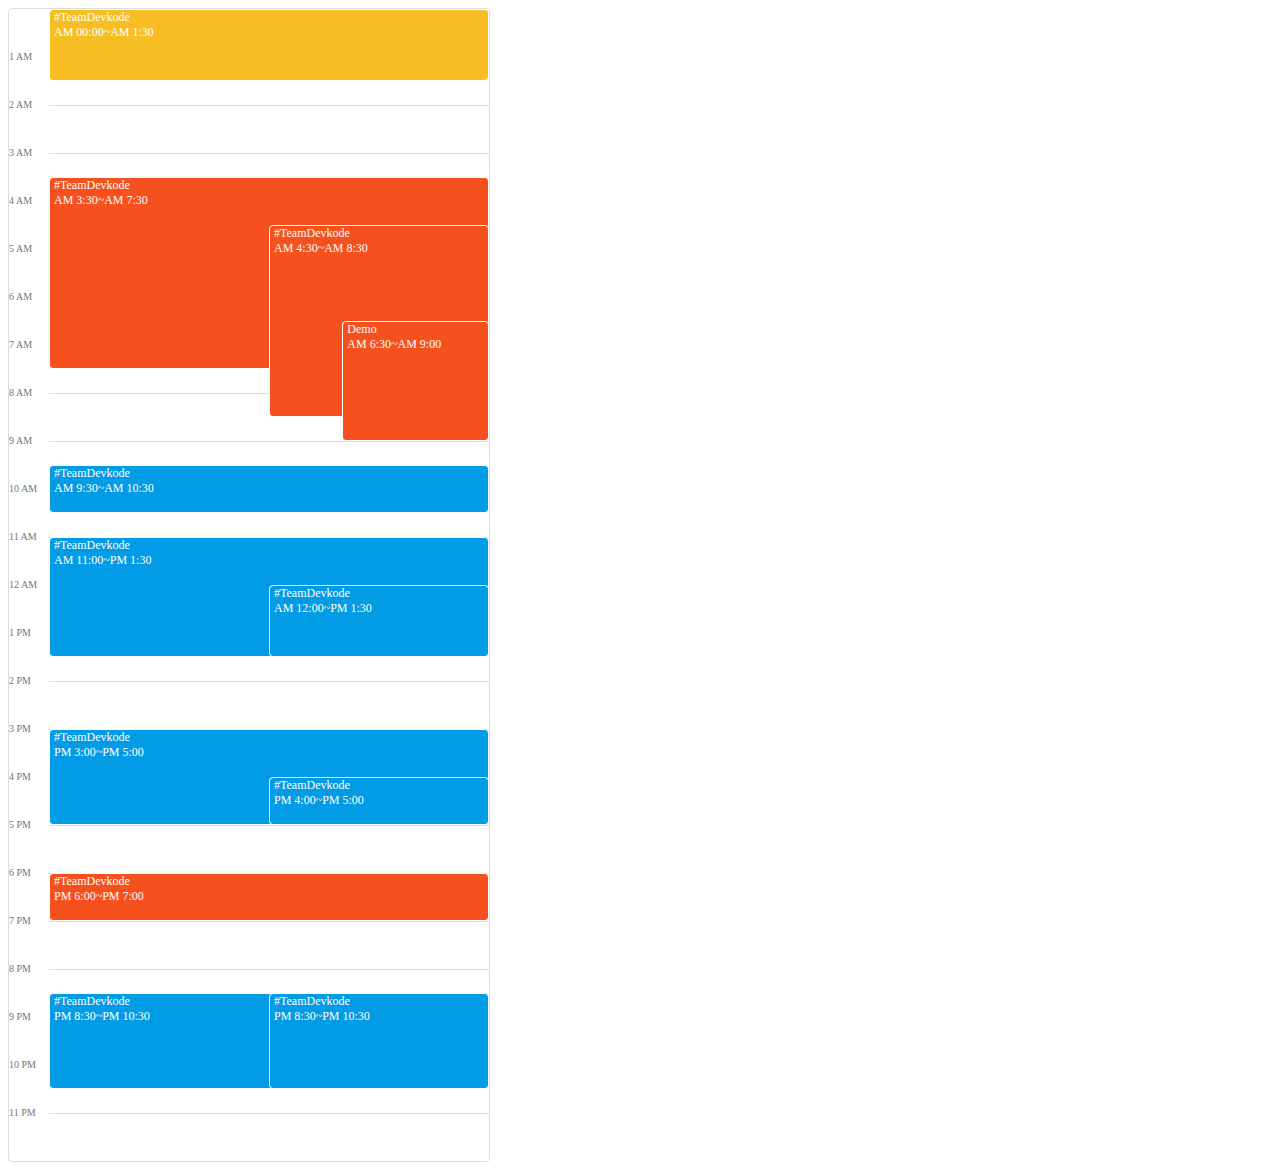
<file: calendar/index.html>
<!DOCTYPE html>
<html lang="en">
<head>
    <meta charset="UTF-8">
    <meta name="viewport" content="width=device-width, initial-scale=1.0">
    <title>Challenge 7</title>
    <link rel="stylesheet" href="style.css">
	<script src="constants.js"></script>
</head>
<body>
    <div id="callender"></div>

    <script src="script.js"></script>
    <script>
		setTimeData();
		
        new Callender('#callender', conflictData);
    </script>
</body>
</html>
</file>
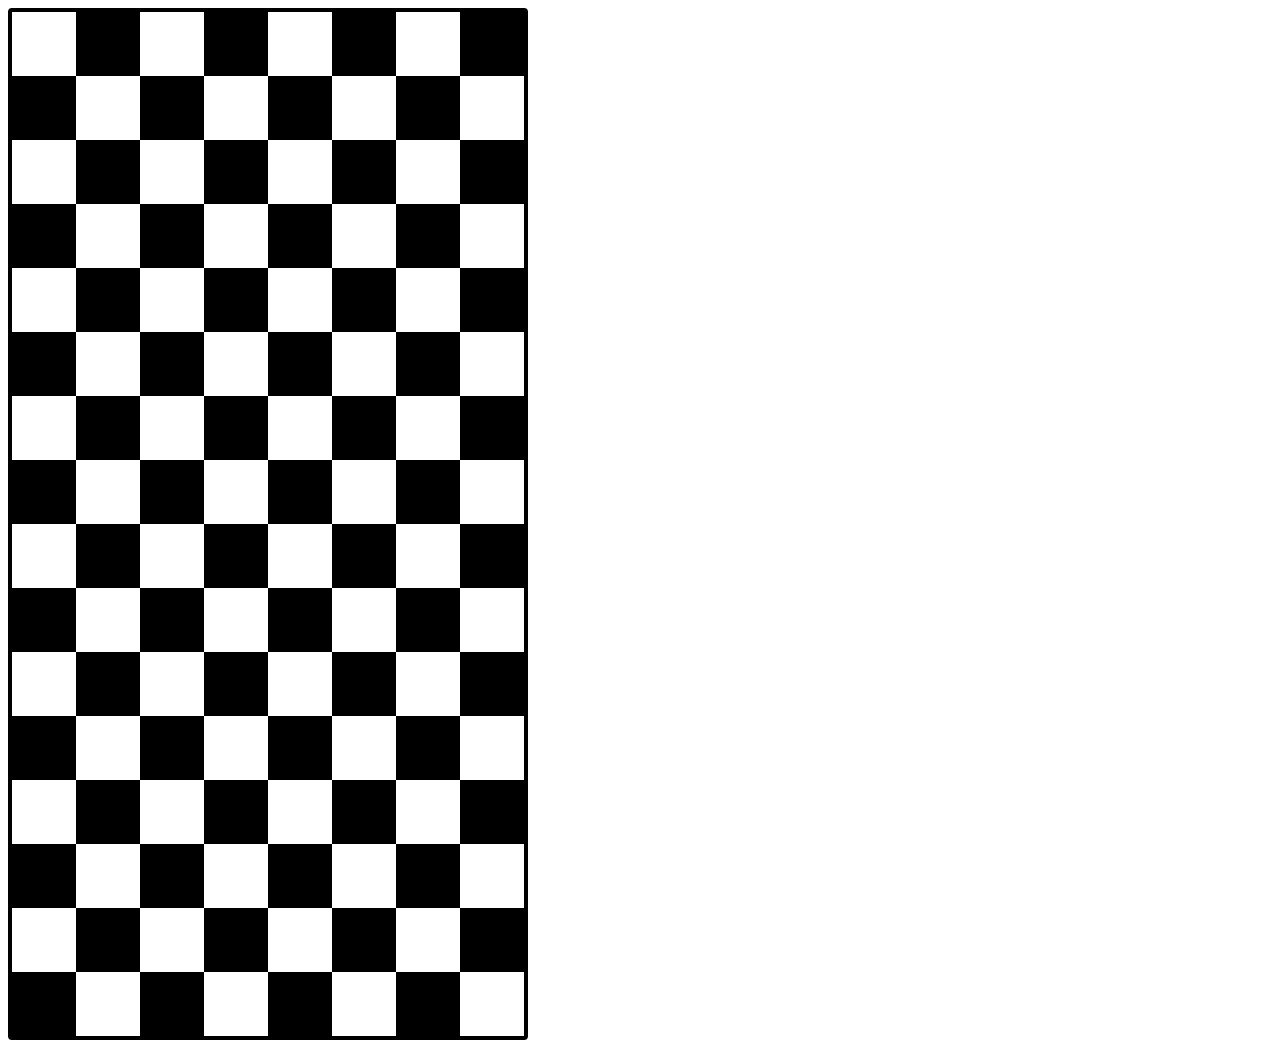
<file: chess-board/index.html>
<!DOCTYPE html>
<html lang="en">
<head>
    <meta charset="UTF-8">
    <meta name="viewport" content="width=device-width, initial-scale=1.0">
    <title>Challenge 3</title>
    <link rel="stylesheet" href="style.css">
</head>

<body>
    <div id="grid" />
	<link rel="stylesheet" href="style.css">


    <script src="script.js"></script>
    <script>
        new ChessBoard("#grid", 16, 8);
    </script>
</body>
</file>
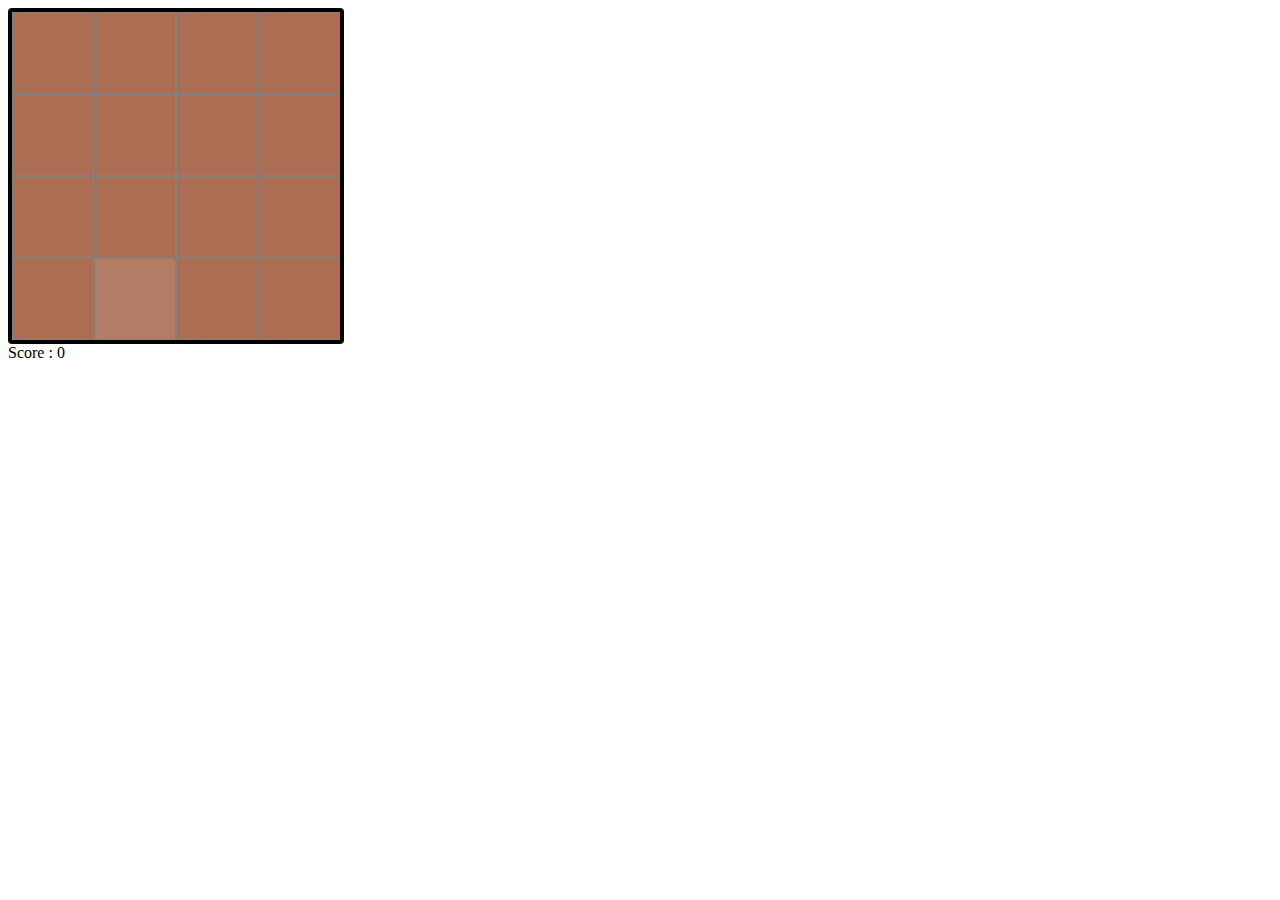
<file: color-spotter/index.html>
<!DOCTYPE html>
<html lang="en">
<head>
    <meta charset="UTF-8">
    <meta name="viewport" content="width=device-width, initial-scale=1.0">
    <title>Challenge 4</title>
    <link rel="stylesheet" href="style.css">
</head>

<body>
	<div id="grid"></div>
    <div id="score"></div>
    
	<link rel="stylesheet" href="style.css">


    <script src="script.js"></script>
    <script>
        new GameBoard(4);
        new Score(0);
    </script>
</body>
</file>
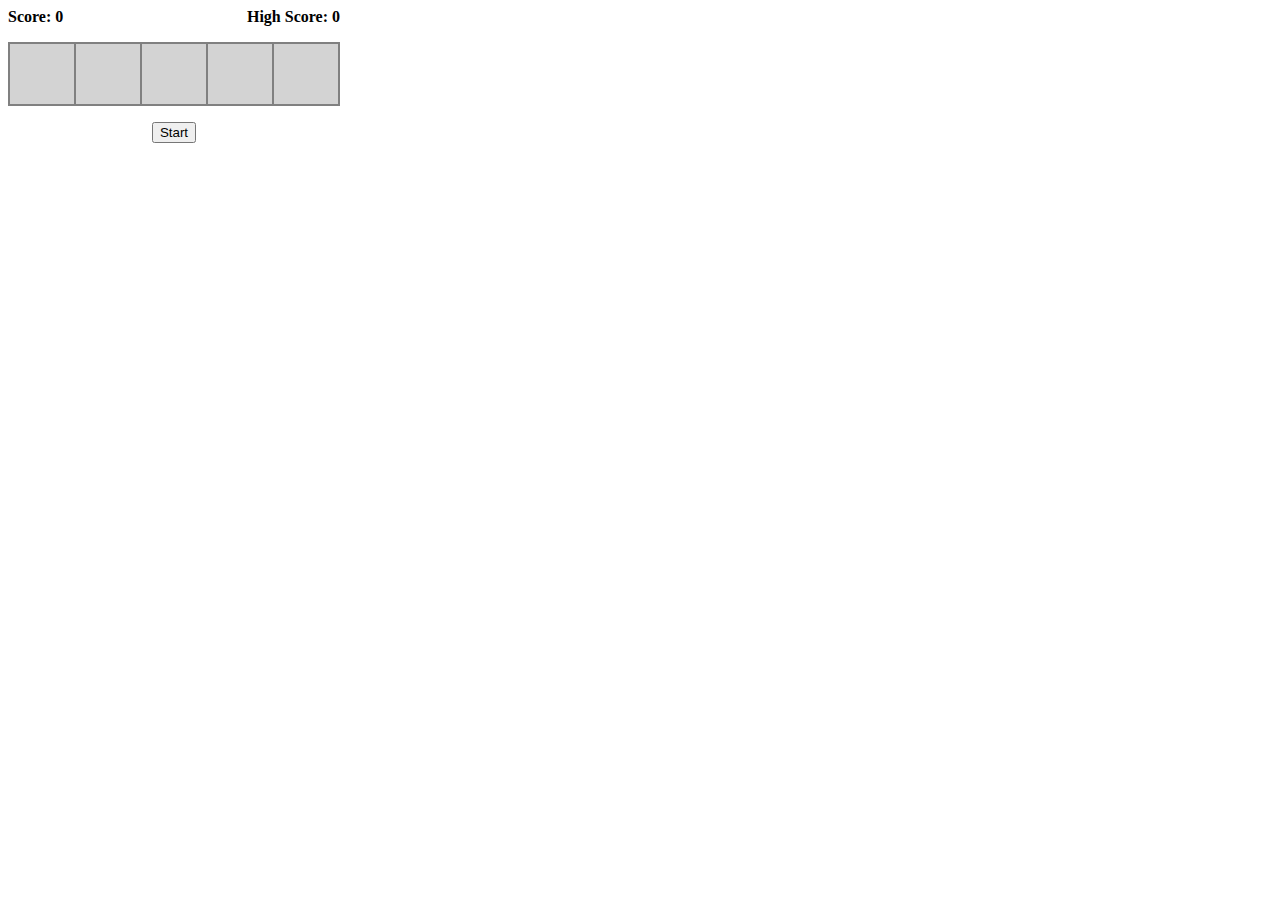
<file: memory-game/index.html>
<!DOCTYPE html>
<html lang="en">
<head>
    <meta charset="UTF-8">
    <meta name="viewport" content="width=device-width, initial-scale=1.0">
    <title>Challenge 6</title>
    <link rel="stylesheet" href="style.css">
</head>
<body>
	<div class="wrapper">
		<div class="between-wrapper">
			<div>Score: <span id="score"></span></div>
			<div>High Score: <span id="high-score"></span></div>
		</div>
		<div id="memory-board"></div>
		<input type="button" id="button" value="Start" onclick="onClick();"></input>
	</div>


    <script src="script.js"></script>
    <script>
        new MemoryBoard(5);
    </script>
</body>
</html>
</file>
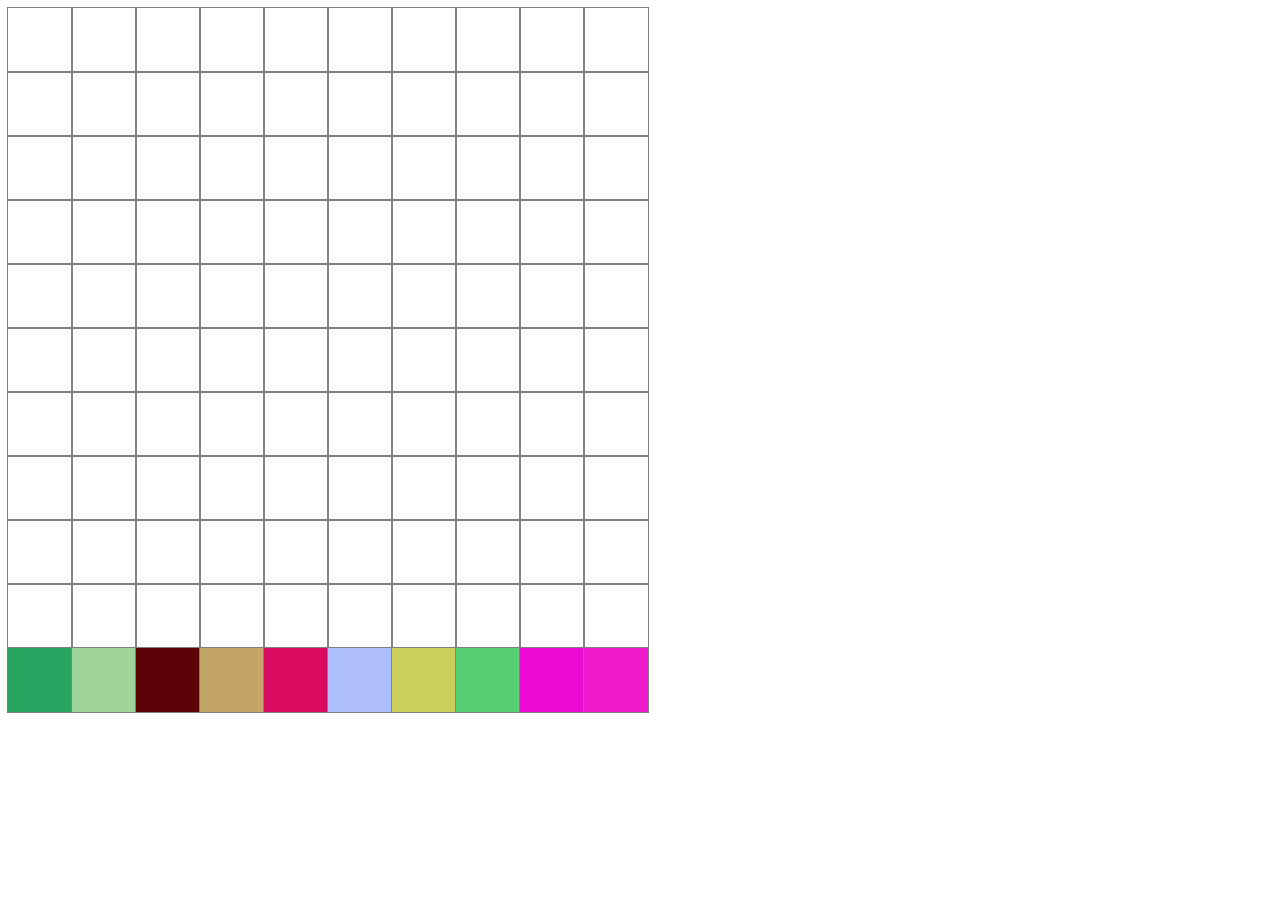
<file: pixel-art/index.html>
<!DOCTYPE html>
<html lang="en">
<head>
    <meta charset="UTF-8">
    <meta name="viewport" content="width=device-width, initial-scale=1.0">
    <title>Challenge 2</title>
    <link rel="stylesheet" href="style.css">
</head>

<body>
    <div id="grid"></div>
	<link rel="stylesheet" href="style.css">


    <script src="script.js"></script>
    <script>
        new PixelArt("#grid", 10, 10);
    </script>
</body>
</file>
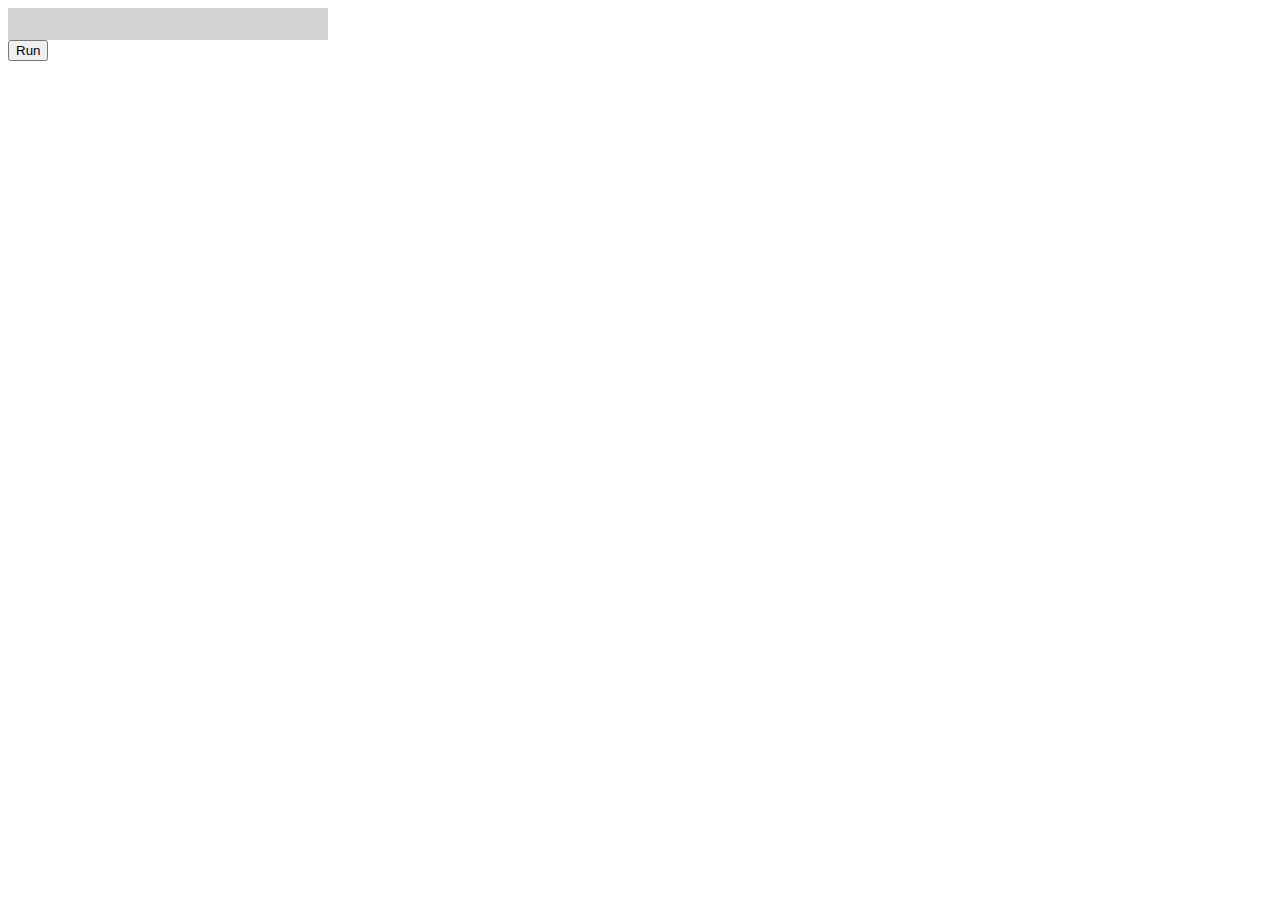
<file: progress-bar/index.html>
<!DOCTYPE html>
<html lang="en">
<head>
    <meta charset="UTF-8">
    <meta name="viewport" content="width=device-width, initial-scale=1.0">
    <title>Challenge 5</title>
    <link rel="stylesheet" href="style.css">
</head>
<body>
    <div id="progress-bar"></div>
    <input type="button" id="button" value="Run" onclick="onClick();"></input>


    <script src="script.js"></script>
    <script>
        
    </script>
</body>
</html>
</file>
<file: calendar/style.css>
p {
	margin: 0;
}

#callender {
	width: 30rem;
	border: #dadce0 1px solid;
	border-radius: 4px;
	position: relative;
}

.cell {
	display: flex;
	height: 3rem;
}

.time {
	width: 2.5rem;
	white-space: nowrap;
	color: #70757a;
	font-size: 10px;

	position: relative;
	top: -6px;
}

.divider {
	width: 27.5rem;
	border-top: #dadce0 1px solid;
}

.event {
	border-radius: 4px;
	position: absolute;
	right: 0;
	color: white;
	border: 1px solid white;
	font-size: 12px;
	box-sizing: border-box;
	padding-left: 0.25rem;
}
</file>
<file: chess-board/style.css>
#grid {
    border: 4px black solid;
    border-radius: 4px;
    width: fit-content;
}

.row {
	display: flex;
}

.square {
	width: 4rem;
	height: 4rem;
}

.square:hover {
	cursor: pointer;
}

.black {
    background: black;
}

.white {
    background: white;
}

.red {
    background: red;
}
</file>
<file: color-spotter/style.css>
#grid {
    border: 4px black solid;
    border-radius: 4px;
    width: fit-content;
}

.row {
	display: flex;
}

.square {
	width: 5rem;
	height: 5rem;
	border: 1px gray solid;
}

.square:hover {
	cursor: pointer;
}

.shake {
    animation: shake 0.8s infinite;
    transform: translate3d(0, 0, 0);
	pointer-events: none;
}

@keyframes shake {
    0% {transform: translateX(0);} 
    10%, 30%, 50%, 70%, 90% {transform: translateX(-8px);} 
    20%, 40%, 60%, 80%,100% {transform: translateX(8px);} 
 }
</file>
<file: memory-game/style.css>
.wrapper {
	width: fit-content;
	display: flex;
	flex-direction: column;
	justify-content: center;
	align-items: center;
	gap: 1rem;
}

.between-wrapper {
	width: 100%;
	display: flex;
	justify-content: space-between;
	font-weight: bold;
}

#memory-board {
	height: 4rem;
	display: flex;
	background: lightgray;

	pointer-events: none;
}

.clickable {
	cursor: pointer;
	pointer-events: all !important;
}

.col {
	border: 2px solid gray;
	border-right: none;
	width: 4rem;
}
.col:last-child {
	border-right: 2px solid gray;
}

.click-answer, .show-answer {
	background-color: cornflowerblue;
}

.wrong-answer {
	background-color: red;
}

.shake {
    animation: shake 0.8s infinite;
    transform: translate3d(0, 0, 0);
}

@keyframes shake {
    0% {transform: translateX(0);}
    10%, 30%, 50%, 70%, 90% {transform: translateX(-8px);}
    20%, 40%, 60%, 80%,100% {transform: translateX(8px);}
 }
</file>
<file: pixel-art/style.css>
.row {
	display: flex;
}

.square {
	width: 4rem;
	height: 4rem;
	outline: 1px solid gray;
}

.square:hover {
	cursor: pointer;
}
</file>
<file: progress-bar/style.css>
#progress-bar {
	width: 20rem;
	height: 2rem;
	background-color: lightgray;
}

#loader {
	height: 100%;
	background-color: lightblue;
	animation: loader 3s ease-in-out;
}

@keyframes loader {
	0%{width: 0px;}
    100%{width: 100%;}
}
</file>
